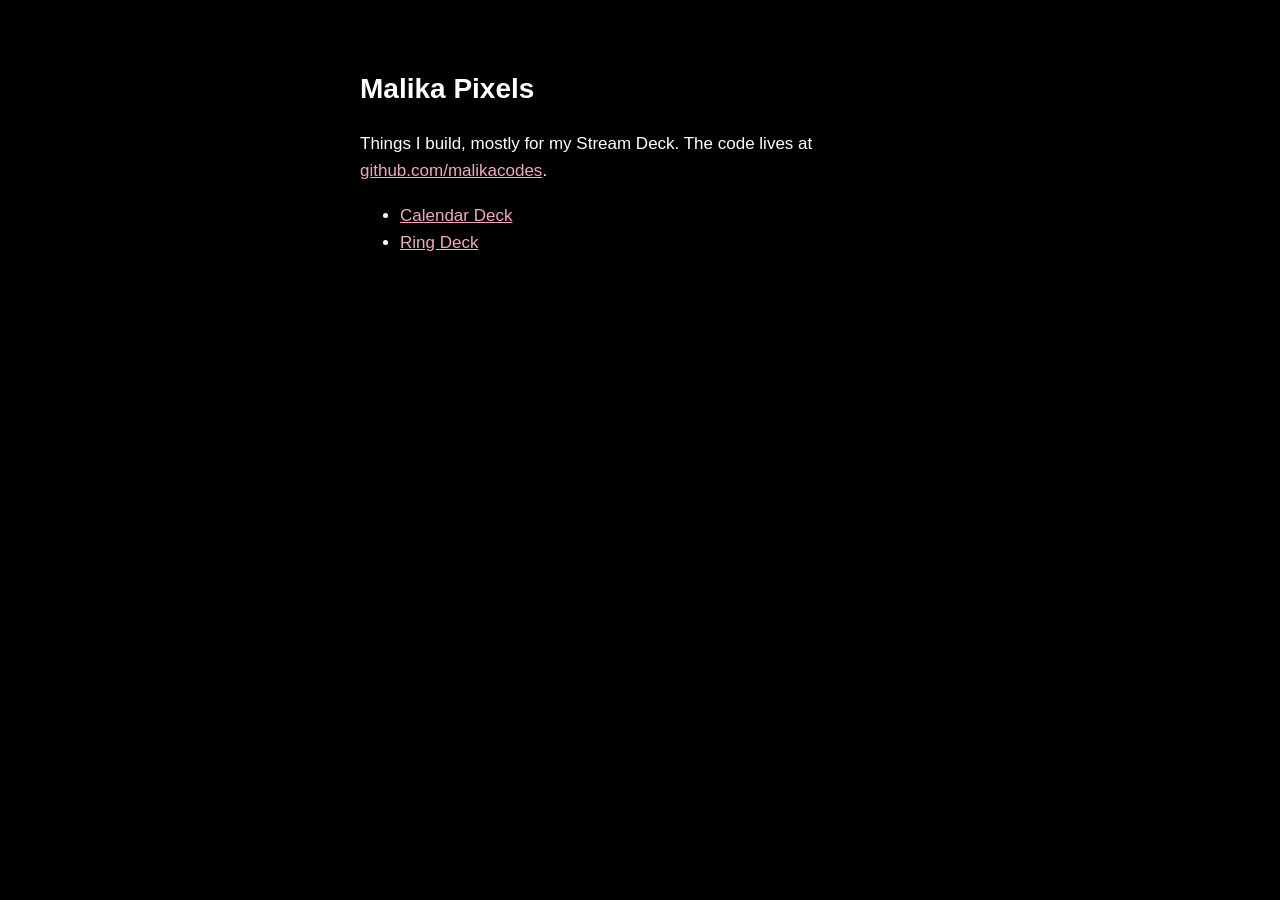
<file: index.html>
<!doctype html>
<html lang="en">
<head>
  <meta charset="utf-8">
  <meta name="viewport" content="width=device-width, initial-scale=1">
  <title>Malika Pixels</title>
  <link rel="stylesheet" href="/style.css">
</head>
<body>
  <main>
    <h1>Malika Pixels</h1>
    <p>Things I build, mostly for my Stream Deck. The code lives at <a href="https://github.com/malikacodes">github.com/malikacodes</a>.</p>
    <ul>
      <li><a href="/calendar-deck/">Calendar Deck</a></li>
      <li><a href="/ring-deck/">Ring Deck</a></li>
    </ul>
  </main>
</body>
</html>
</file>
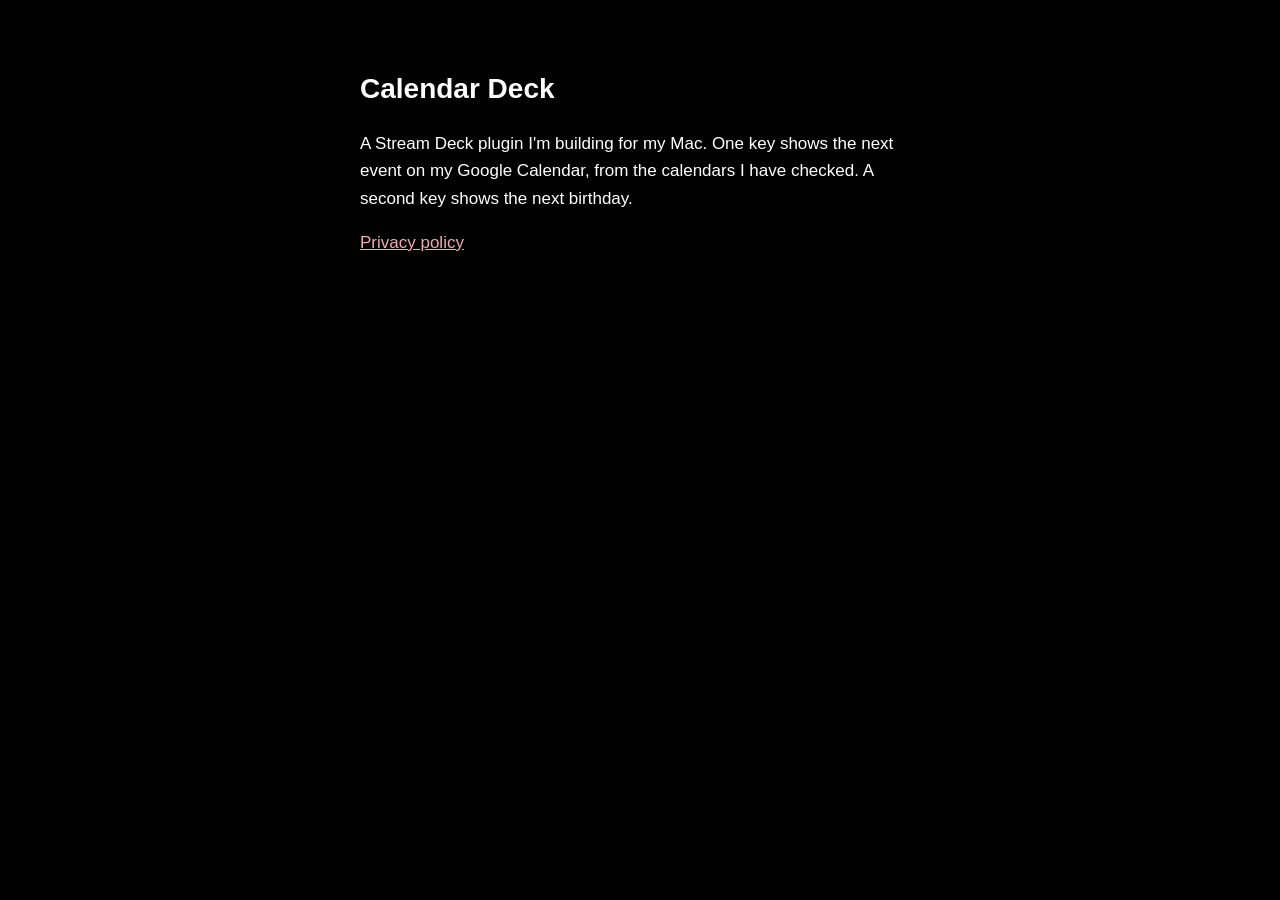
<file: calendar-deck/index.html>
<!doctype html>
<html lang="en">
<head>
  <meta charset="utf-8">
  <meta name="viewport" content="width=device-width, initial-scale=1">
  <title>Calendar Deck</title>
  <link rel="stylesheet" href="/style.css">
</head>
<body>
  <main>
    <h1>Calendar Deck</h1>
    <p>A Stream Deck plugin I'm building for my Mac. One key shows the next event on my Google Calendar, from the calendars I have checked. A second key shows the next birthday.</p>
    <p><a href="/calendar-deck/privacy/">Privacy policy</a></p>
  </main>
</body>
</html>
</file>
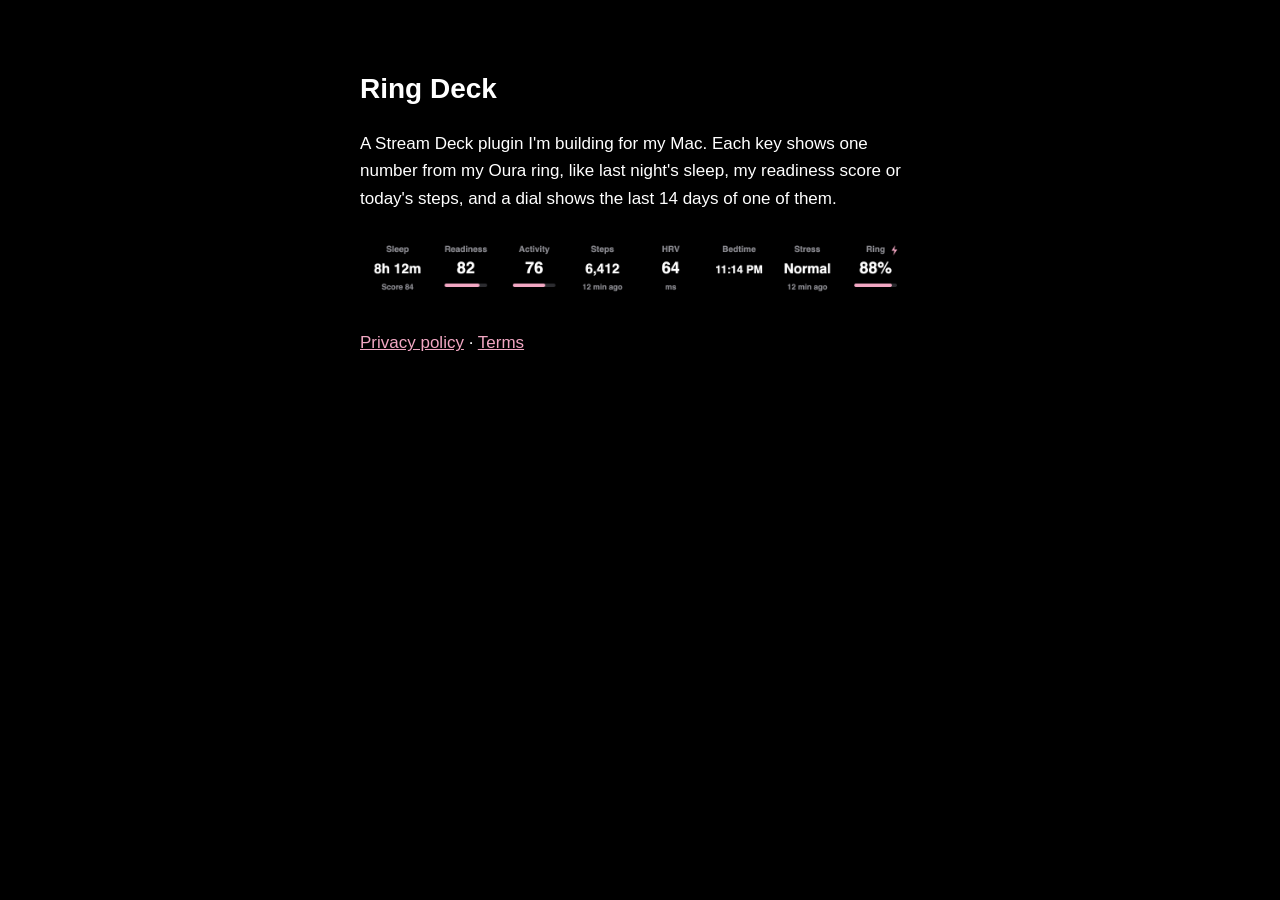
<file: ring-deck/index.html>
<!doctype html>
<html lang="en">
<head>
  <meta charset="utf-8">
  <meta name="viewport" content="width=device-width, initial-scale=1">
  <title>Ring Deck</title>
  <link rel="stylesheet" href="/style.css">
</head>
<body>
  <main>
    <h1>Ring Deck</h1>
    <p>A Stream Deck plugin I'm building for my Mac. Each key shows one number from my Oura ring, like last night's sleep, my readiness score or today's steps, and a dial shows the last 14 days of one of them.</p>
    <p><img src="/ring-deck/keys.png" alt="Eight Ring Deck keys with made-up numbers: hours slept, readiness, activity, steps, HRV, bedtime, the day's stress and the ring's battery" style="width:100%;height:auto;border-radius:12px;background:#000000"></p>
    <p><a href="/ring-deck/privacy/">Privacy policy</a> · <a href="/ring-deck/terms/">Terms</a></p>
  </main>
</body>
</html>
</file>
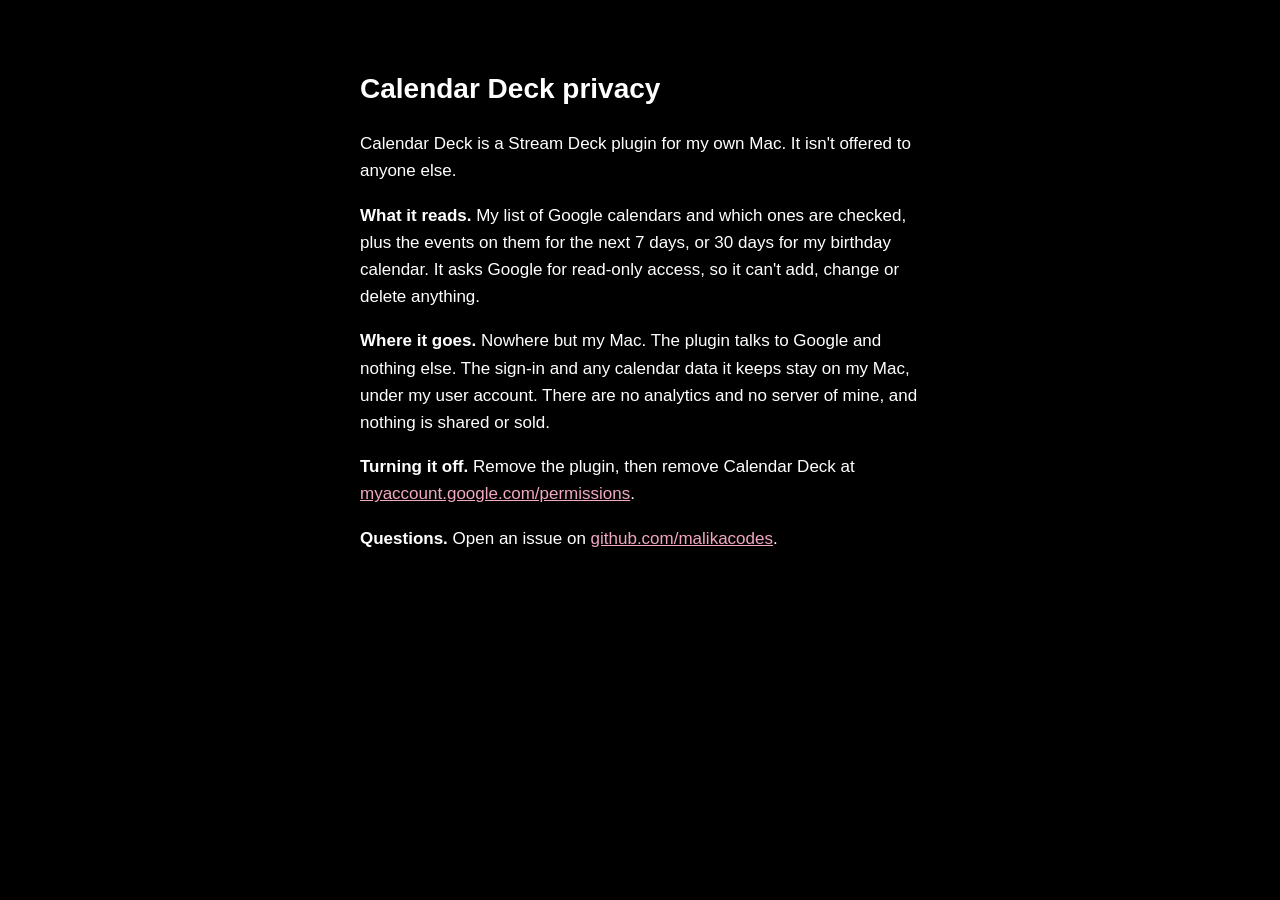
<file: calendar-deck/privacy/index.html>
<!doctype html>
<html lang="en">
<head>
  <meta charset="utf-8">
  <meta name="viewport" content="width=device-width, initial-scale=1">
  <title>Calendar Deck Privacy</title>
  <link rel="stylesheet" href="/style.css">
</head>
<body>
  <main>
    <h1>Calendar Deck privacy</h1>
    <p>Calendar Deck is a Stream Deck plugin for my own Mac. It isn't offered to anyone else.</p>
    <p><strong>What it reads.</strong> My list of Google calendars and which ones are checked, plus the events on them for the next 7 days, or 30 days for my birthday calendar. It asks Google for read-only access, so it can't add, change or delete anything.</p>
    <p><strong>Where it goes.</strong> Nowhere but my Mac. The plugin talks to Google and nothing else. The sign-in and any calendar data it keeps stay on my Mac, under my user account. There are no analytics and no server of mine, and nothing is shared or sold.</p>
    <p><strong>Turning it off.</strong> Remove the plugin, then remove Calendar Deck at <a href="https://myaccount.google.com/permissions">myaccount.google.com/permissions</a>.</p>
    <p><strong>Questions.</strong> Open an issue on <a href="https://github.com/malikacodes">github.com/malikacodes</a>.</p>
  </main>
</body>
</html>
</file>
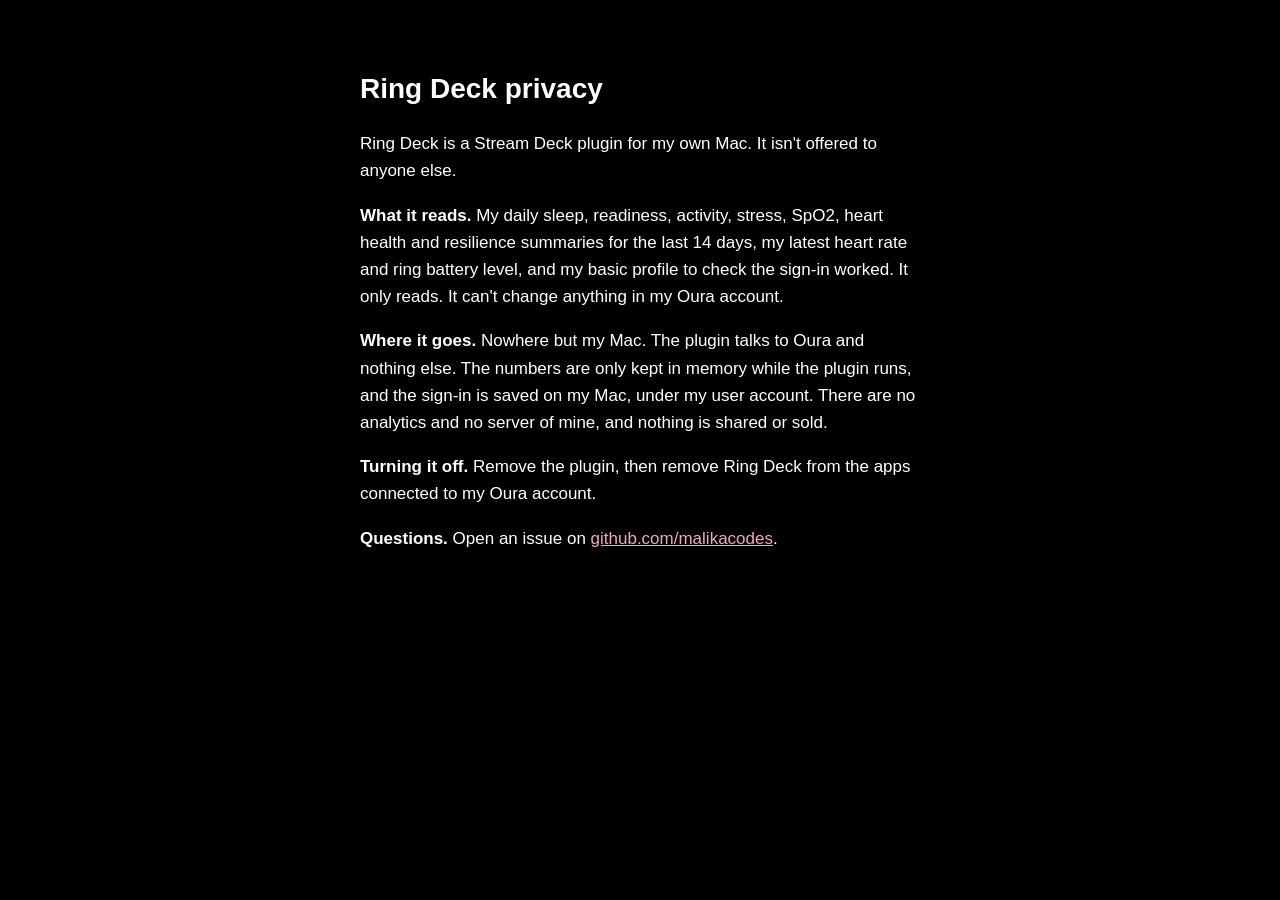
<file: ring-deck/privacy/index.html>
<!doctype html>
<html lang="en">
<head>
  <meta charset="utf-8">
  <meta name="viewport" content="width=device-width, initial-scale=1">
  <title>Ring Deck Privacy</title>
  <link rel="stylesheet" href="/style.css">
</head>
<body>
  <main>
    <h1>Ring Deck privacy</h1>
    <p>Ring Deck is a Stream Deck plugin for my own Mac. It isn't offered to anyone else.</p>
    <p><strong>What it reads.</strong> My daily sleep, readiness, activity, stress, SpO2, heart health and resilience summaries for the last 14 days, my latest heart rate and ring battery level, and my basic profile to check the sign-in worked. It only reads. It can't change anything in my Oura account.</p>
    <p><strong>Where it goes.</strong> Nowhere but my Mac. The plugin talks to Oura and nothing else. The numbers are only kept in memory while the plugin runs, and the sign-in is saved on my Mac, under my user account. There are no analytics and no server of mine, and nothing is shared or sold.</p>
    <p><strong>Turning it off.</strong> Remove the plugin, then remove Ring Deck from the apps connected to my Oura account.</p>
    <p><strong>Questions.</strong> Open an issue on <a href="https://github.com/malikacodes">github.com/malikacodes</a>.</p>
  </main>
</body>
</html>
</file>
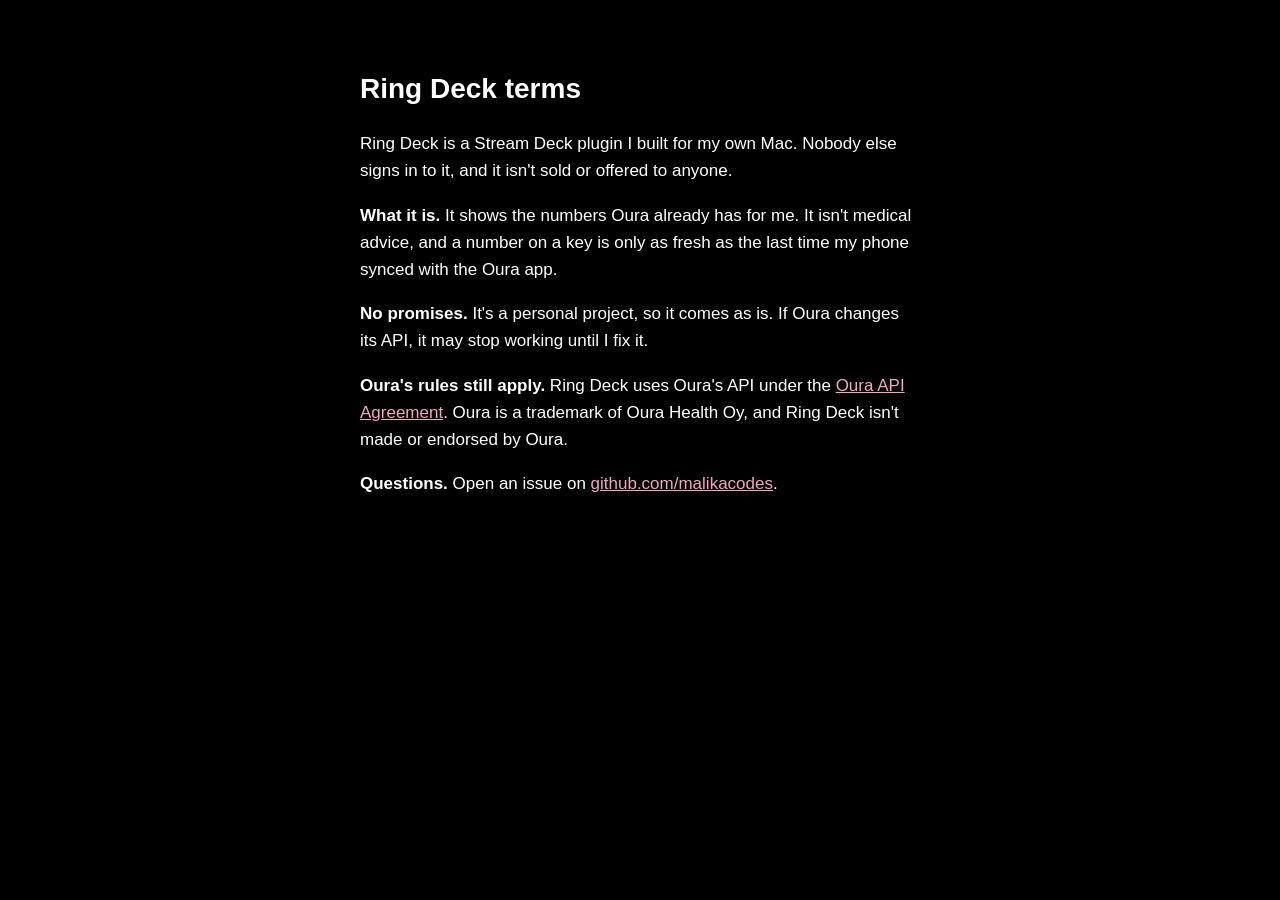
<file: ring-deck/terms/index.html>
<!doctype html>
<html lang="en">
<head>
  <meta charset="utf-8">
  <meta name="viewport" content="width=device-width, initial-scale=1">
  <title>Ring Deck Terms</title>
  <link rel="stylesheet" href="/style.css">
</head>
<body>
  <main>
    <h1>Ring Deck terms</h1>
    <p>Ring Deck is a Stream Deck plugin I built for my own Mac. Nobody else signs in to it, and it isn't sold or offered to anyone.</p>
    <p><strong>What it is.</strong> It shows the numbers Oura already has for me. It isn't medical advice, and a number on a key is only as fresh as the last time my phone synced with the Oura app.</p>
    <p><strong>No promises.</strong> It's a personal project, so it comes as is. If Oura changes its API, it may stop working until I fix it.</p>
    <p><strong>Oura's rules still apply.</strong> Ring Deck uses Oura's API under the <a href="https://cloud.ouraring.com/legal/api-agreement">Oura API Agreement</a>. Oura is a trademark of Oura Health Oy, and Ring Deck isn't made or endorsed by Oura.</p>
    <p><strong>Questions.</strong> Open an issue on <a href="https://github.com/malikacodes">github.com/malikacodes</a>.</p>
  </main>
</body>
</html>
</file>
<file: style.css>
/* Same three colors as my Stream Deck keys: black, white, and pink for
   the one thing you can click. */
body {
  margin: 0;
  padding: 48px 16px;
  background: #000000;
  color: #ffffff;
  font: 17px/1.6 -apple-system, BlinkMacSystemFont, "Helvetica Neue", sans-serif;
}

main {
  max-width: 560px;
  margin: 0 auto;
}

h1 {
  font-size: 28px;
  font-weight: 600;
}

a {
  color: #f2a7c3;
}
</file>
